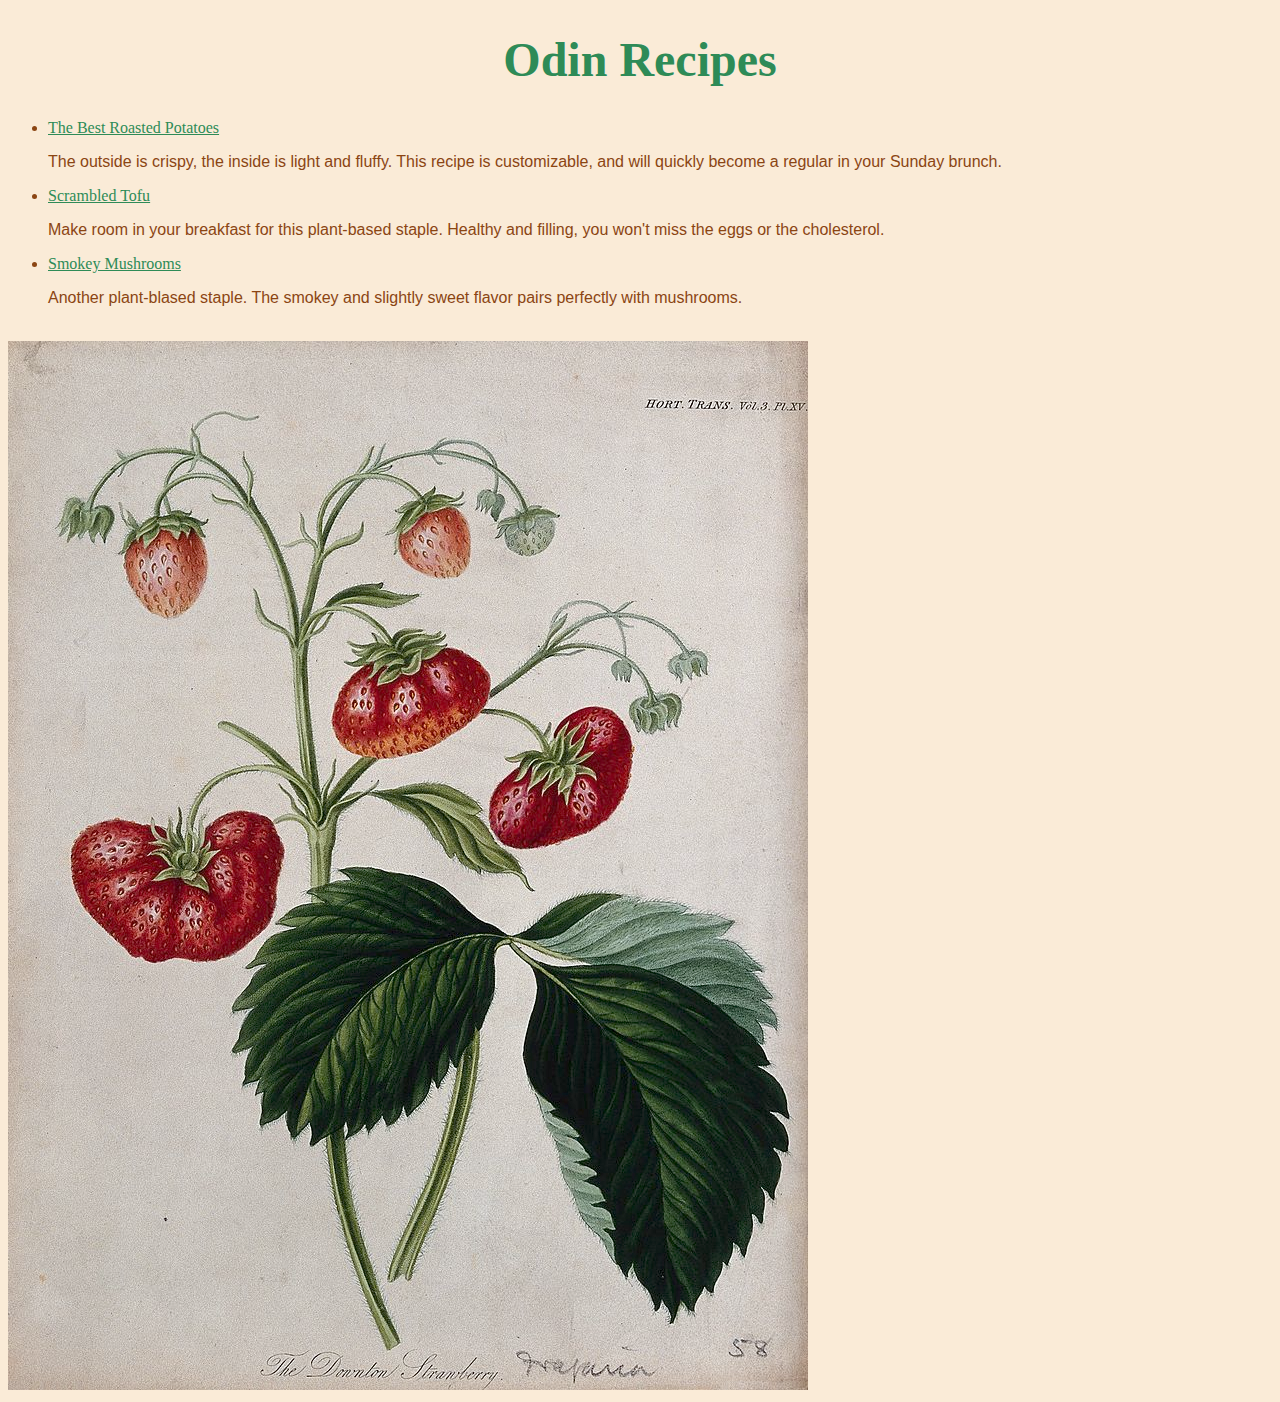
<file: index.html>
<!DOCTYPE html>
<html lang="en">
<head>
    <meta charset="UTF-8">
    <meta http-equiv="X-UA-Compatible" content="IE=edge">
    <meta name="viewport" content="width=device-width, initial-scale=1.0">
    <title>Odin Recipes</title>

    <link rel="stylesheet" href="style.css">
</head>
<body>
    <h1>Odin Recipes</h1>
    <ul>
        <li><a href="best-roasted-potatoes.html">The Best Roasted Potatoes</a>
        <p>The outside is crispy, the inside is light and fluffy. This recipe is
            customizable, and will quickly become a regular in your Sunday brunch.
        </p></li>
        <li><a href="scrambled-tofu.html">Scrambled Tofu</a>
        <p>Make room in your breakfast for this plant-based staple. Healthy and filling, you
            won't miss the eggs or the cholesterol.
        </p></li>
        <li><a href="smokey-mushrooms.html">Smokey Mushrooms</a><p>Another plant-blased staple.
            The smokey and slightly sweet flavor pairs perfectly with mushrooms.
        </p></li>
    </ul>
    <br>
    <img src="images/strawberry.jpg">
    
</body>
</html>
</file>
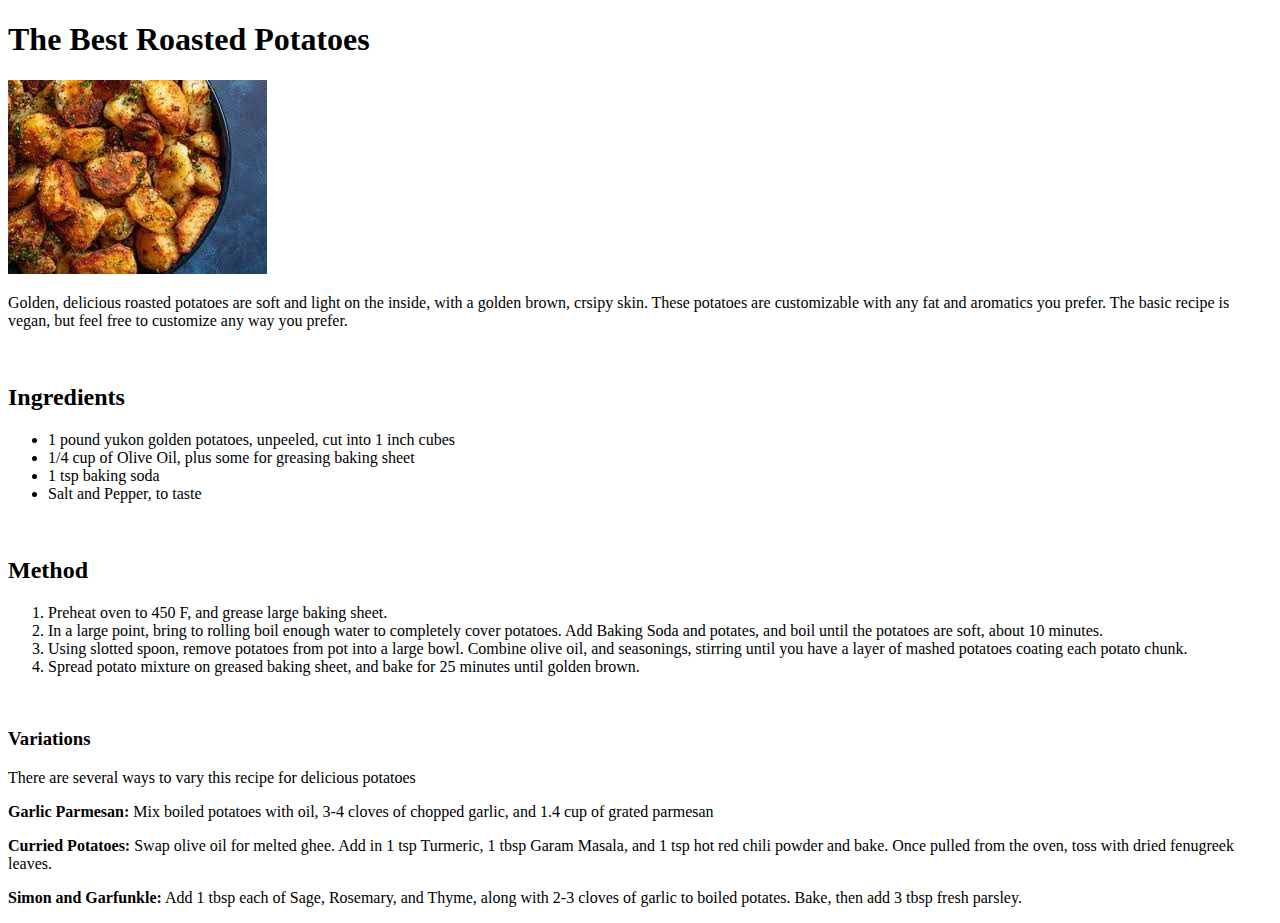
<file: best-roasted-potatoes.html>
<!DOCTYPE html>
<html lang="en">
<head>
    <meta charset="UTF-8">
    <meta http-equiv="X-UA-Compatible" content="IE=edge">
    <meta name="viewport" content="width=device-width, initial-scale=1.0">
    <title>The Best Roasted Potatoes</title>
</head>
<body>
    <h1>The Best Roasted Potatoes</h1>
    <img src="images/roasted potatoes.jpg" alt="Golden, cripsy roasted potatoes">
    <p>Golden, delicious roasted potatoes are soft and light on the inside, with a 
        golden brown, crsipy skin. These potatoes are customizable with any fat
        and aromatics you prefer. The basic recipe is vegan, but feel free to 
        customize any way you prefer. 
    </p>
    <br>
    <h2>Ingredients</h2>
    <ul>
        <li>1 pound yukon golden potatoes, unpeeled, cut into 1 inch cubes </li>
        <li>1/4 cup of Olive Oil, plus some for greasing baking sheet</li>
        <li>1 tsp baking soda</li>
        <li>Salt and Pepper, to taste</li>
    </ul>
    <br>
    <h2>Method</h2>
    <ol>
        <li>Preheat oven to 450 F, and grease large baking sheet. </li>
        <li>In a large point, bring to rolling boil enough water to completely 
            cover potatoes. Add Baking Soda and potates, and boil until the potatoes
            are soft, about 10 minutes.
        </li>
        <li>Using slotted spoon, remove potatoes from pot into a large bowl. Combine
            olive oil, and seasonings, stirring until you have a layer of mashed potatoes coating
            each potato chunk.
        </li>
        <li>Spread potato mixture on greased baking sheet, and bake for 25 minutes until golden
            brown.
        </li>
    </ol>
    <br>
    <h3>Variations</h3>
    <p>There are several ways to vary this recipe for delicious potatoes</p>
    <p><strong>Garlic Parmesan:</strong> Mix boiled potatoes with oil, 3-4 cloves of chopped garlic, and 1.4 cup of grated parmesan</p>
    <p><strong>Curried Potatoes:</strong> Swap olive oil for melted ghee. Add in 1 tsp Turmeric, 1 tbsp Garam Masala, and 1 tsp hot red chili powder and bake. 
        Once pulled from the oven, toss with dried fenugreek leaves.</p>
    <p><strong>Simon and Garfunkle:</strong> Add 1 tbsp each of Sage, Rosemary, and Thyme, along with 2-3 cloves of garlic to boiled potates.
    Bake, then add 3 tbsp fresh parsley.</p>
</body>
</html>
</file>
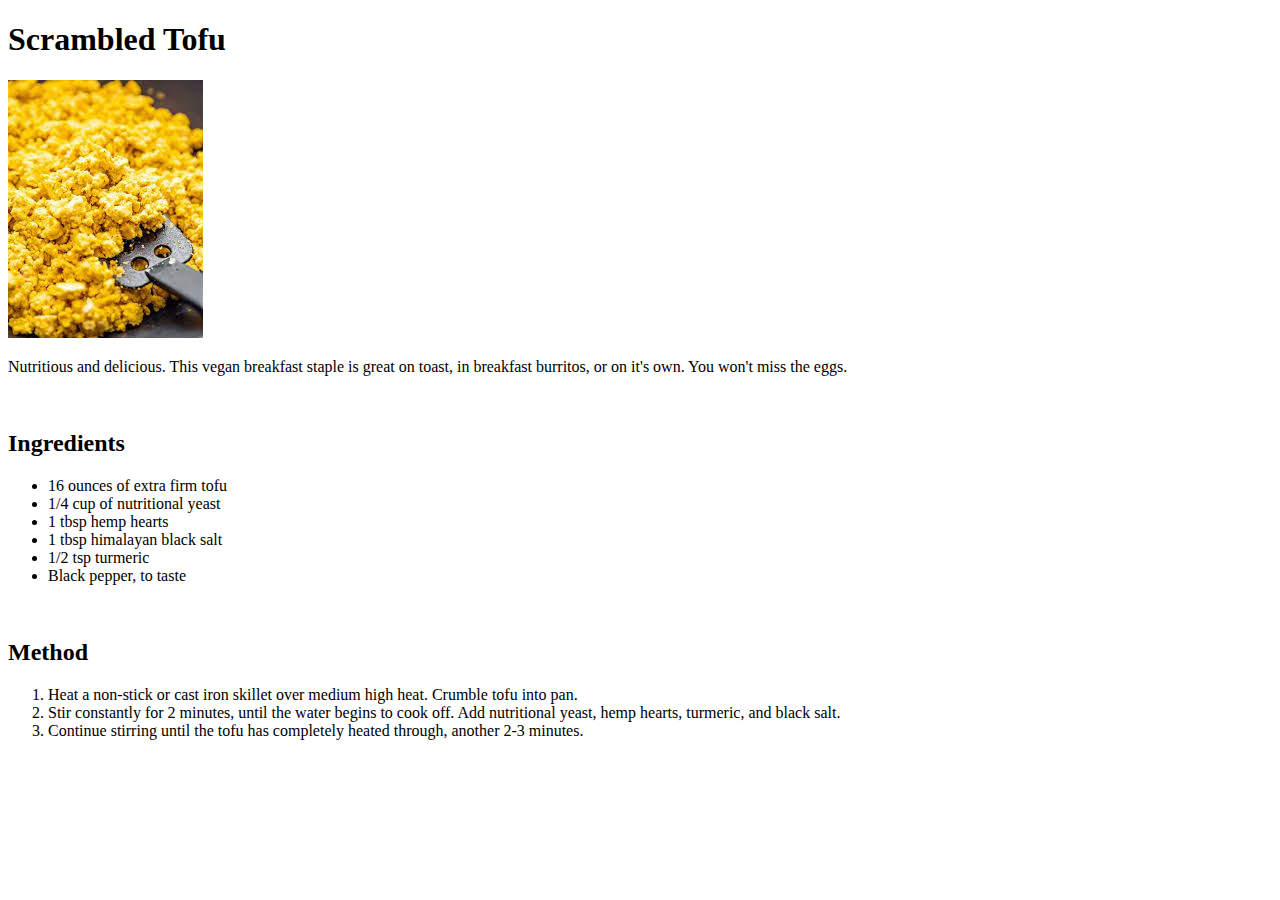
<file: scrambled-tofu.html>
<!DOCTYPE html>
<html lang="en">
<head>
    <meta charset="UTF-8">
    <meta http-equiv="X-UA-Compatible" content="IE=edge">
    <meta name="viewport" content="width=device-width, initial-scale=1.0">
    <title>Scrambled Tofu</title>
</head>
<body>
    <h1>Scrambled Tofu</h1>
    <img src="images/scrambled-tofu.jpg" alt="Scrambled tofu in Cast Iron Skillet">
    <p> Nutritious and delicious. This vegan breakfast staple is great on toast, in 
        breakfast burritos, or on it's own. You won't miss the eggs.
    </p>
    <br>
    <h2>Ingredients</h2>
    <ul>
        <li>16 ounces of extra firm tofu</li>
        <li>1/4 cup of nutritional yeast</li>
        <li>1 tbsp hemp hearts</li>
        <li>1 tbsp himalayan black salt</li>
        <li>1/2 tsp turmeric</li>
        <li>Black pepper, to taste</li>
    </ul>
    <br>
    <h2>Method</h2>
    <ol>
        <li>Heat a non-stick or cast iron skillet over medium high heat.
            Crumble tofu into pan.</li>
        <li>Stir constantly for 2 minutes, until the water begins to cook off.
            Add nutritional yeast, hemp hearts, turmeric, and black salt.
        </li>
        <li>Continue stirring until the tofu has completely heated through, another 2-3 minutes.
        </li>
    </ol>
</body>
</html>
</file>
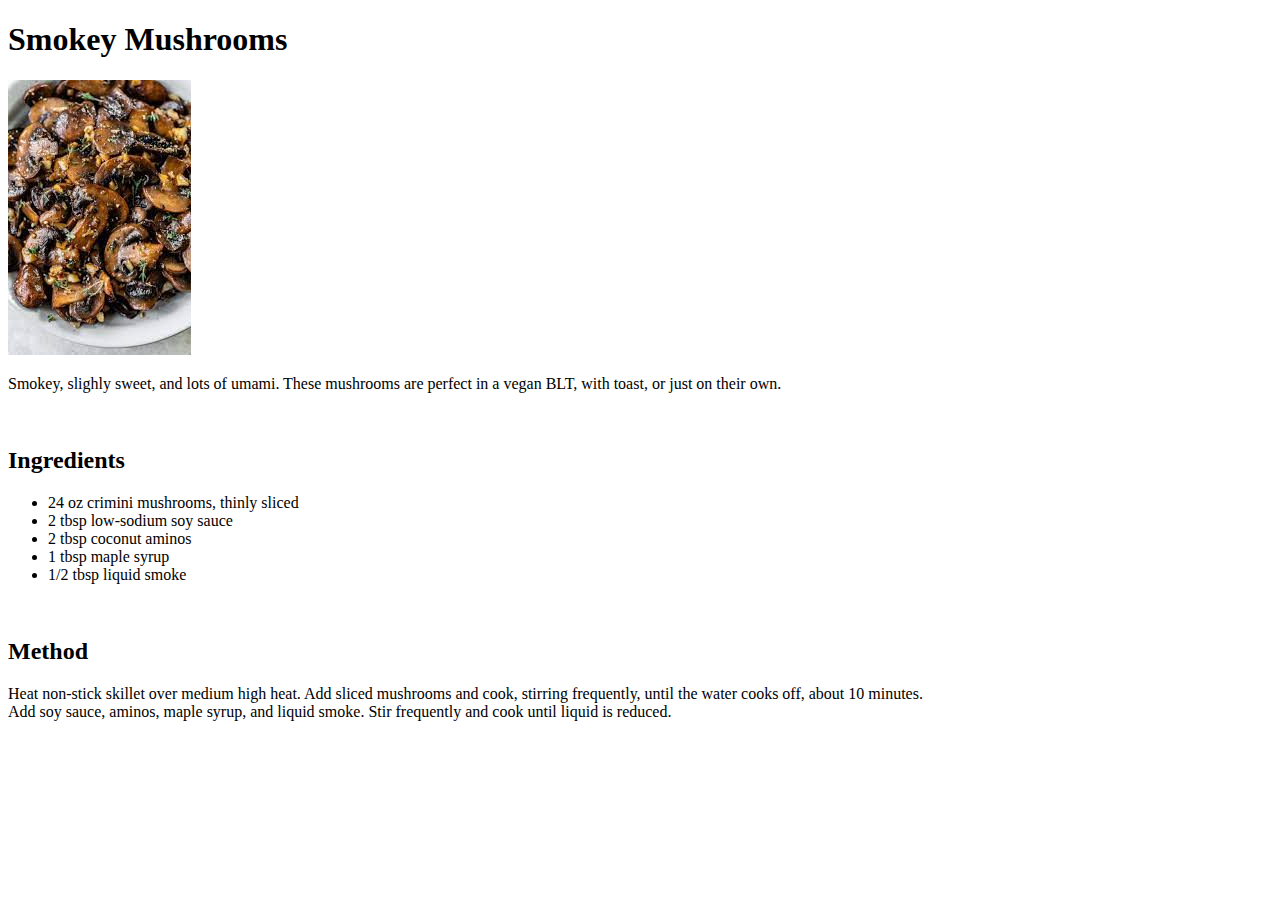
<file: smokey-mushrooms.html>
<!DOCTYPE html>
<html lang="en">
<head>
    <meta charset="UTF-8">
    <meta http-equiv="X-UA-Compatible" content="IE=edge">
    <meta name="viewport" content="width=device-width, initial-scale=1.0">
    <title>Smokey Mushrooms</title>
</head>
<body>
    <h1>Smokey Mushrooms</h1>
    <img src="images/mushrooms.jpg" alt="Sauteed Mushrooms">
    <p>Smokey, slighly sweet, and lots of umami. These mushrooms are perfect in 
        a vegan BLT, with toast, or just on their own.
    </p>
    <br>
    <h2>Ingredients</h2>
    <ul>
        <li>24 oz crimini mushrooms, thinly sliced</li>
        <li>2 tbsp low-sodium soy sauce</li>
        <li>2 tbsp coconut aminos</li>
        <li>1 tbsp maple syrup</li>
        <li>1/2 tbsp liquid smoke</li>
    </ul>
    <br>
    <h2>Method</h2>
    <or>
        <li>Heat non-stick skillet over medium high heat. Add sliced mushrooms 
            and cook, stirring frequently, until the water cooks off, about 10 minutes.
        </li>
        <li>Add soy sauce, aminos, maple syrup, and liquid smoke. Stir frequently and cook until
            liquid is reduced.
        </li>
    </or>
</body>
</html>
</file>
<file: style.css>
* {
    background-color: antiquewhite;
    color: saddlebrown;
    font-family: Arial, Helvetica, sans-serif;
}

h1 {
    color: seagreen;
    text-align: center;
    font-family: papyrus;
    font-size: 48px;
}

a {
    color: seagreen;
    font-family: papyrus;
}

img {
    text-align: center;
}
</file>
